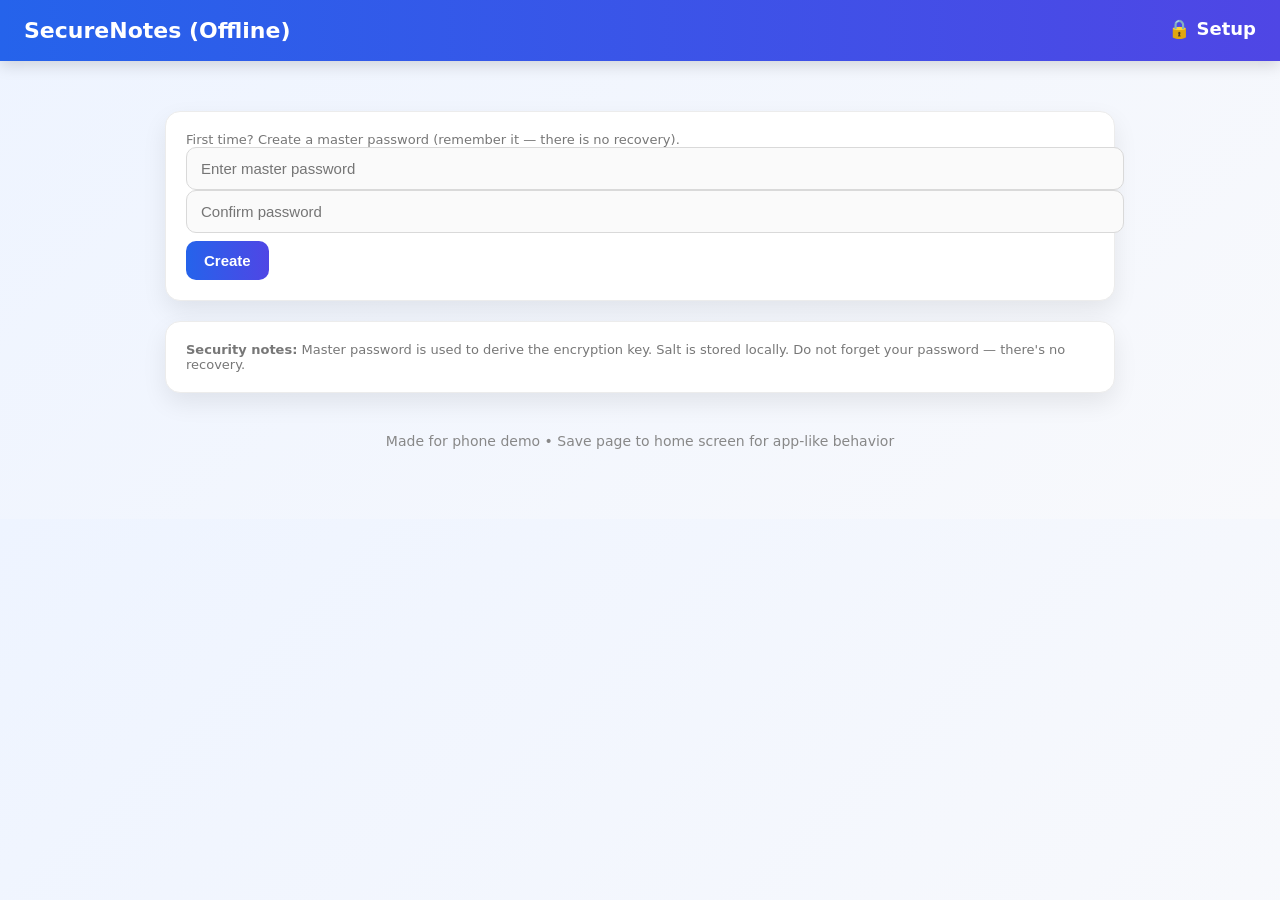
<file: SecureNotes/index.html>
<!doctype html>
<html lang="en">
<head>
  <meta charset="utf-8"/>
  <meta name="viewport" content="width=device-width, initial-scale=1"/>
  <title>SecureNotes — Setup</title>
  <link rel="stylesheet" href="css/styles.css">
</head>
<body>
  <header>
    SecureNotes (Offline) <span class="lock" id="lockStatus">🔒 Setup</span>
  </header>

  <div class="container">
    <!-- First time setup -->
    <div class="card" id="firstUse">
      <div class="small">
        First time? Create a master password (remember it — there is no recovery).
      </div>
      <input id="newPwd" type="password" placeholder="Enter master password"/>
      <input id="newPwd2" type="password" placeholder="Confirm password"/>
      <div style="margin-top:8px">
        <button class="btn" id="createBtn">Create</button>
      </div>
    </div>

    <!-- Returning user options -->
    <div class="card hidden" id="returningUser">
      <div class="small">A master password already exists. Choose an option:</div>
      <div style="margin-top:8px; display:flex; gap:8px;">
        <button class="btn" id="proceedBtn">Proceed to Notes</button>
        <button class="btn secondary" id="wipeBtn">Factory Reset</button>
      </div>
    </div>

    <div class="card small">
      <b>Security notes:</b> Master password is used to derive the encryption key. 
      Salt is stored locally. Do not forget your password — there's no recovery.
    </div>

    <footer>Made for phone demo • Save page to home screen for app-like behavior</footer>
  </div>

  <!-- Scripts -->
  <script src="js/crypto.js"></script>
  <script src="js/storage.js"></script>
  <script src="js/login.js"></script>
</body>
</html>
</file>
<file: SecureNotes/css/styles.css>
body {
  font-family: "Inter", system-ui, "Segoe UI", Roboto, Arial, sans-serif;
  margin: 0;
  background: linear-gradient(135deg, #eef4ff, #f8f9fc);
  color: #222;
}

header {
  background: linear-gradient(90deg, #2563eb, #4f46e5);
  color: white;
  padding: 18px 24px;
  font-size: 22px;
  font-weight: 600;
  box-shadow: 0 4px 15px rgba(0, 0, 0, 0.15);
}

.container {
  max-width: 950px;
  margin: 30px auto;
  padding: 20px;
}

.card {
  background: #ffffff;
  border-radius: 15px;
  padding: 20px;
  margin-bottom: 20px;
  border: 1px solid #ececec;
  box-shadow: 0 10px 25px rgba(0, 0, 0, 0.08);
  transition: 0.3s ease;
}

.card:hover {
  transform: translateY(-3px);
  box-shadow: 0 14px 30px rgba(0, 0, 0, 0.12);
}

.row {
  display: flex;
  gap: 12px;
  align-items: center;
}

input,
textarea,
select {
  width: 100%;
  padding: 12px 14px;
  border: 1px solid #d9d9d9;
  border-radius: 10px;
  font-size: 15px;
  background: #fafafa;
  transition: all 0.3s;
}

input:focus,
textarea:focus,
select:focus {
  outline: none;
  border-color: #2563eb;
  background: #fff;
  box-shadow: 0 0 0 4px rgba(37, 99, 235, 0.15);
}

textarea {
  min-height: 140px;
  resize: vertical;
}

.note {
  background: #fdfdfd;
  border-left: 5px solid #2563eb;
  border-radius: 12px;
  padding: 15px;
  margin-bottom: 12px;
  box-shadow: 0 3px 10px rgba(0, 0, 0, 0.05);
}

.note-title {
  font-weight: 700;
  font-size: 17px;
  color: #2563eb;
  margin-bottom: 6px;
}

.btn {
  background: linear-gradient(90deg, #2563eb, #4f46e5);
  color: white;
  border: none;
  border-radius: 10px;
  padding: 11px 18px;
  cursor: pointer;
  font-size: 15px;
  font-weight: 600;
  transition: 0.3s ease;
}

.btn:hover {
  transform: translateY(-2px);
  box-shadow: 0 6px 16px rgba(37, 99, 235, 0.35);
}

.btn.secondary {
  background: #eef2ff;
  color: #2563eb;
}

.btn.secondary:hover {
  background: #dbeafe;
}

.actions {
  display: flex;
  gap: 10px;
}

.small {
  font-size: 13px;
  color: #777;
}

footer {
  text-align: center;
  padding: 20px;
  color: #888;
  font-size: 14px;
}

.lock {
  float: right;
  font-size: 18px;
}

.hidden {
  display: none;
}
</file>
